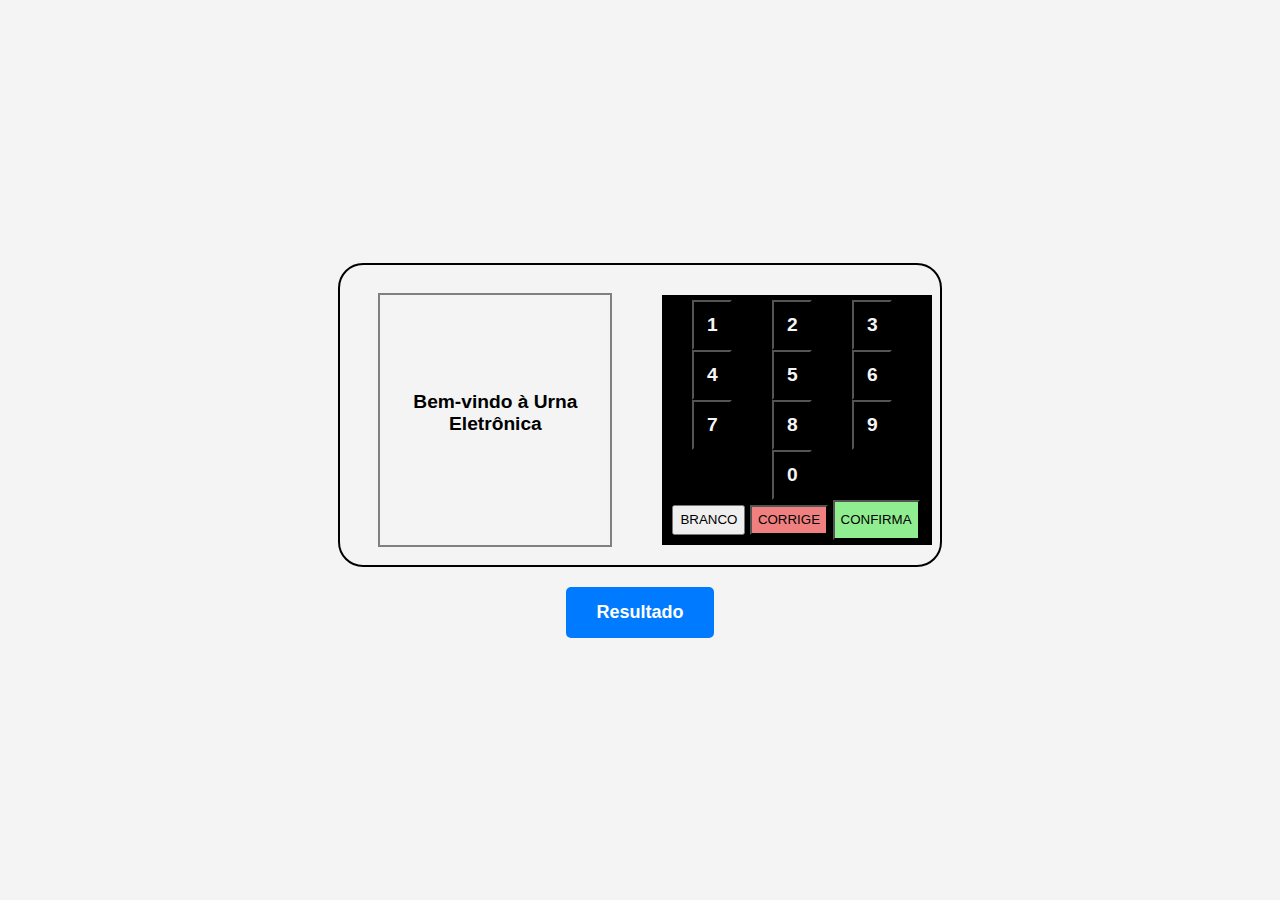
<file: src/main/webapp/index.html>
<!DOCTYPE html>
<html lang="en">
<head>
    <meta charset="UTF-8">
    <meta name="viewport" content="width=device-width, initial-scale=1.0">
    <title>Urna Eletrônica</title>
    <link rel="stylesheet" href="style.css">
</head>
<body>
    <div class="body">
        <div class="left_display">
            <div id="display_text"></div>
        </div>
        <div class="keyboard">
            <div class="numbers">
                <li class="firstColum">
                    <button class="botao-num" id="btn1">1</button>
                    <button class="botao-num" id="btn4">4</button>
                    <button class="botao-num" id="btn7">7</button>
                </li>
                <li class="secondColum">
                    <button class="botao-num" id="btn2">2</button>
                    <button class="botao-num" id="btn5">5</button>
                    <button class="botao-num" id="btn8">8</button>
                </li>
                <li class="thirdColum">
                    <button class="botao-num" id="btn3">3</button>
                    <button class="botao-num" id="btn6">6</button>
                    <button class="botao-num" id="btn9">9</button>
                </li>
                <li class="last-row">
                    <button class="botao-num" id="btn0">0</button>
                </li>
            </div>
            <div class="functions">
                <li class="functions">
                    <button class="botao-function-branco" id="btnBranco">BRANCO</button>
                    <button class="botao-function-corrige" id="btnCorrige">CORRIGE</button>
                    <button class="botao-function-confirma" id="btnConfirma">CONFIRMA</button>
                </li>
            </div>
        </div>
    </div>

    <div class="footer">
        <a href="result.html" id="btnResult" class="botao-result">Resultado</a>
    </div>

    <script>
         document.getElementById('btnResult').addEventListener('click', function() {
            window.location.href = 'result.html'; 
        });
    </script>
    
    <script type="module" src="keyboard.js"></script>
    <script type="module" src="session.js"></script>
    <script type="module" src="api.js"></script>
    <script type="module" src="display.js"></script>
</body>
</html>
</file>
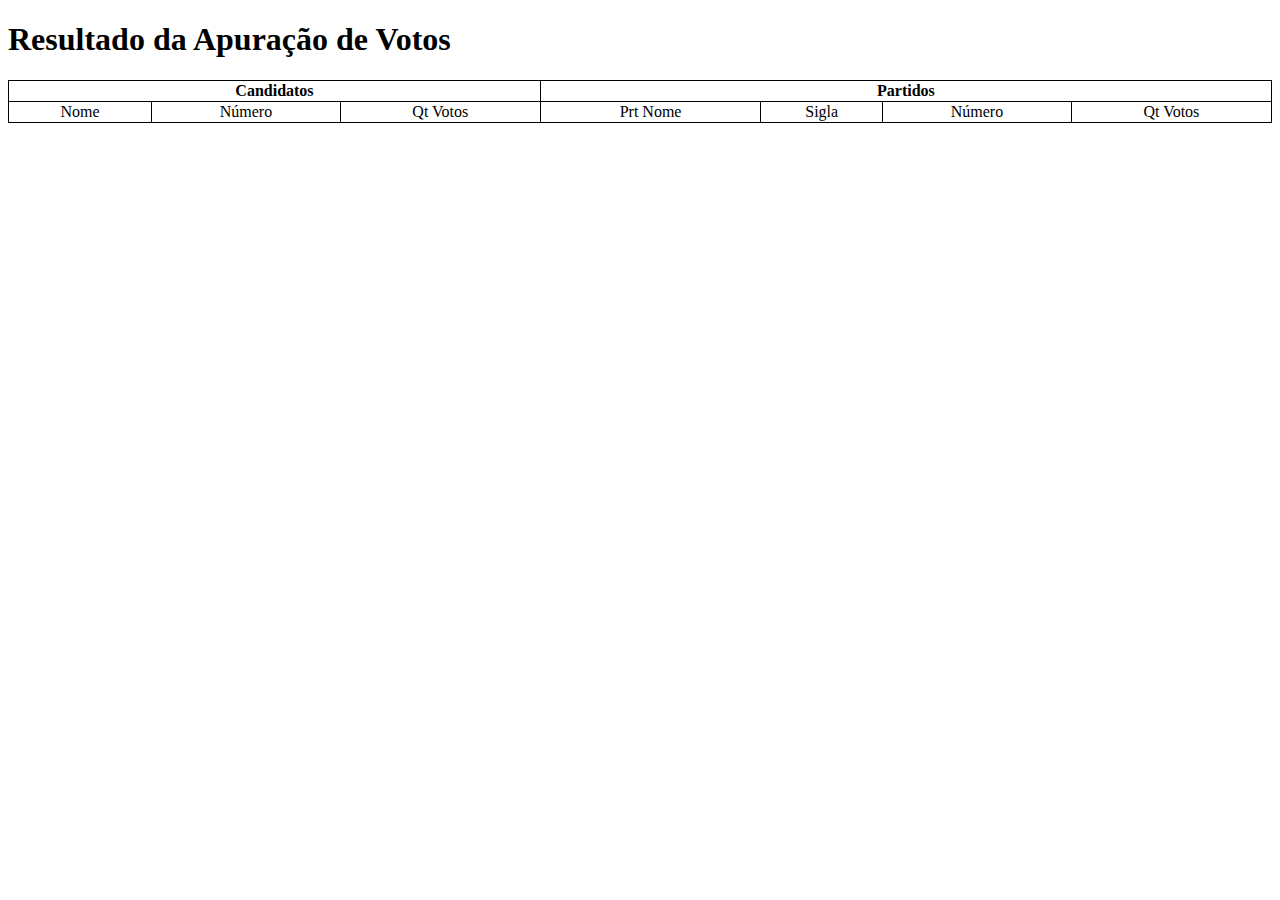
<file: src/main/webapp/result.html>
<!DOCTYPE html>
<html lang="pt-br">
<head>
    <meta charset="UTF-8">
    <meta name="viewport" content="width=device-width, initial-scale=1.0">
    <link rel="stylesheet" href="styleResult.css">
    <title>Apuração de Votos</title>
</head>
<body>
    <h1>Resultado da Apuração de Votos</h1>
    
    <table>
        <tr>
            <th colspan="3">Candidatos</th>
            <th colspan="4">Partidos</th>
        </tr>
        <tr>
            <td>Nome</td>
            <td>Número</td>
            <td>Qt Votos</td>
            <td>Prt Nome</td>
            <td>Sigla</td>
            <td>Número</td>
            <td>Qt Votos</td>
        </tr>

        <!-- Dados dos candidatos e partidos serão inseridos aqui -->
        <tbody id="resultTableBody">
            <!-- Linhas serão inseridas dinamicamente -->
        </tbody>
    </table>
 
    <!-- Adicione o atributo type="module" -->
    <script type="module" src="result.js" defer></script>
</body>
</html>
</file>
<file: src/main/webapp/style.css>
body {
    font-family: Arial, sans-serif;
    background-color: #f4f4f4;
    display: flex;
    justify-content: center;
    align-items: center;
    height: 100vh;
    margin: 0;
    flex-direction: column;
}


.body{
    display: flex;
    align-items: center;
    flex-direction: row;
    border-color: black;
    border: 2px solid black;
    width: 600px;
    height: 300px;
    border-radius:  25px;
}

.left_display{
    border: 2px solid grey;
    width: 230px;
    height: 250px;
    margin-left: 3vw;
    margin-top: 10px;
    white-space: pre-wrap; /* Permite quebras de linha no texto */
    word-wrap: break-word; /* Permite que o texto quebre quando exceder a largura */
    word-break: break-word; /* Força quebra de palavras longas */
    

}

.keyboard{
    background-color: black;
    height: 250px;
    width: 270px;
    margin-left: 50px;
    display: flex;
    flex-direction: column;
    justify-content: center;
    margin-top: 10px;

 
}

.botao-num{
    font-family: Arial, Helvetica, sans-serif;
    font-size: larger;
    font-weight: bolder;
    color: whitesmoke;
    background-color: black;
    width: 40px;
    height: 50px;
}
.numbers{
    display: grid;
    grid-template-columns: repeat(3, 1fr);
    margin-left: 30px;
    
    
}
.last-row{
    grid-column: 2;
}

.functions{
    margin-left: 5px;
}
li{
    list-style: none;
}

.botao-function-branco{
    height: 30px;
}
.botao-function-corrige{
    height: 30px;
    background-color: lightcoral;
}
.botao-function-confirma{
    height: 40px;
    background-color: lightgreen;
}

.display_partido{
    margin-top: 30px;
    font-family: Arial, Helvetica, sans-serif;
    font-size: larger;
    font-weight: bold;

}

.display_candidato{
 
    font-family: Arial, Helvetica, sans-serif;
    font-size: larger;
    font-weight: bold;
}

.display_input{
    margin-top: 30px;
    font-family: Arial, Helvetica, sans-serif;
    font-size: larger;
    font-weight: bold;
}
#display_text {
    text-align: center;
    font-family: Arial, sans-serif;
    font-size: larger;
    font-weight: bold;
    margin-top: 60px;
}


a.botao-result {
    display: inline-block;
    padding: 15px 30px;  /* Aumenta o tamanho do botão */
    background-color: #007bff;  /* Cor de fundo */
    color: white;  /* Cor do texto */
    text-align: center;
    text-decoration: none;  /* Remove o sublinhado */
    border-radius: 5px;  /* Bordas arredondadas */
    font-size: 18px;  /* Tamanho da fonte */
    font-weight: bold;  /* Deixa o texto em negrito */
    margin-top: 20px;
    transition: background-color 0.3s ease;
}

/* Efeito de hover */
a.botao-result:hover {
    background-color: #0056b3;  /* Muda a cor de fundo quando o mouse passa sobre o link */
}

button{
    cursor: pointer;
}
</file>
<file: src/main/webapp/styleResult.css>
table, th, td {
    border: 1px solid black;
    border-collapse: collapse;
  }

  table{
    width: 100%;
    text-align: center;
  }
  .elected {
    background-color: #4b4b4b;  /* Cor cinza escuro */
    color: white;               /* Para garantir que o texto seja visível */
}
</file>
